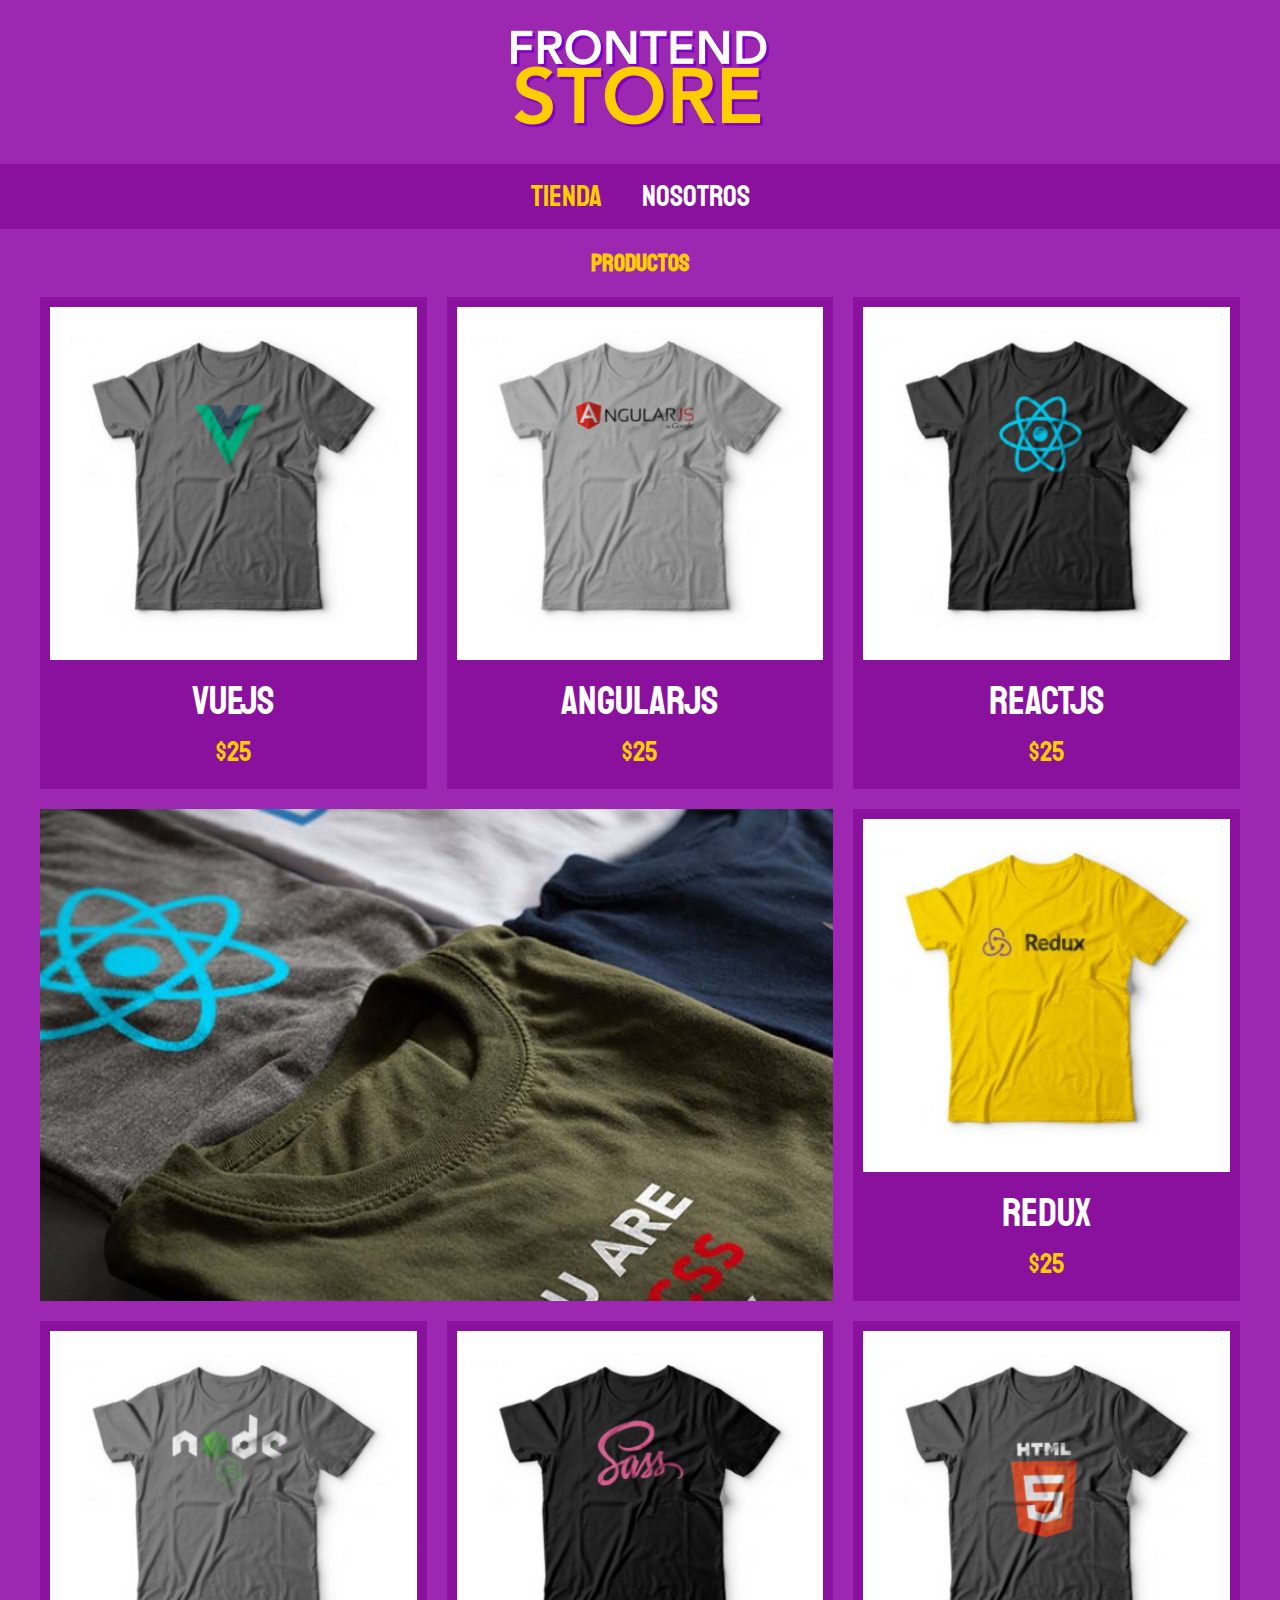
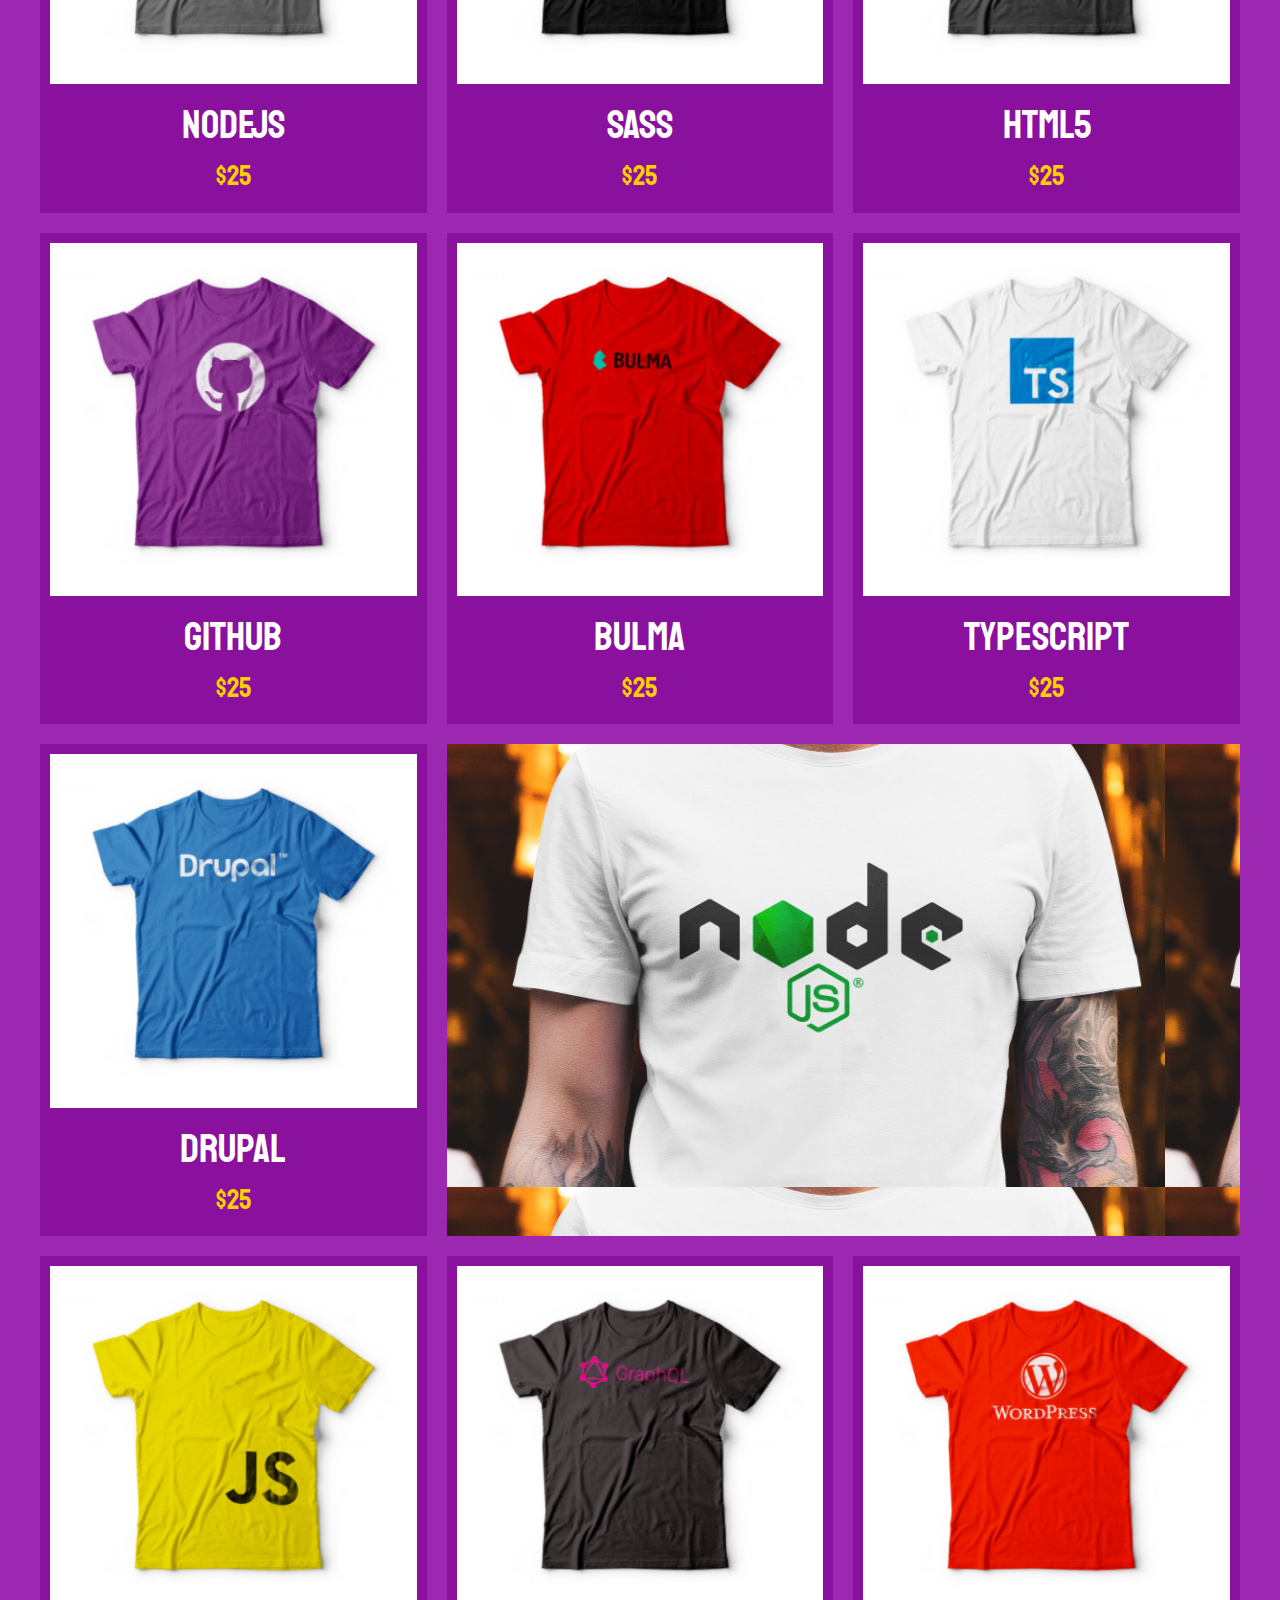
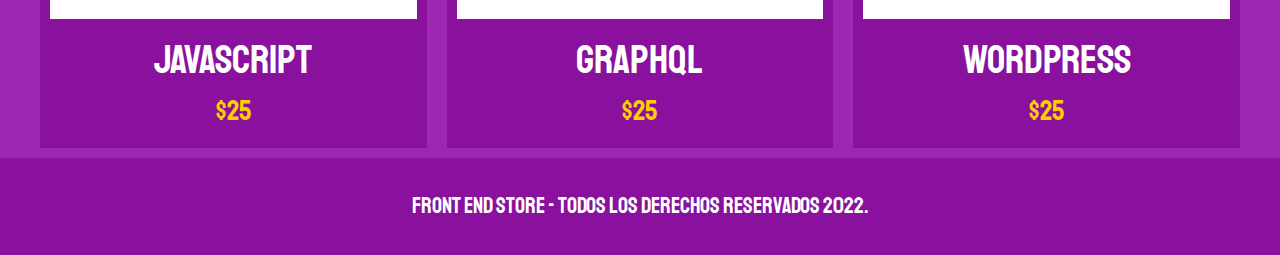
<file: index.html>
<!DOCTYPE html>
<html lang="en">
<head>
    <meta charset="UTF-8">
    <meta http-equiv="X-UA-Compatible" content="IE=edge">
    <meta name="viewport" content="width=device-width, initial-scale=1.0">

    <!-- Google fonts -->
    <link rel="preconnect" href="https://fonts.gstatic.com">
    <link href="https://fonts.googleapis.com/css2?family=Staatliches&display=swap" rel="stylesheet">

    <!-- Normalice -->
    <link rel="preload" href="css/normalice.css" as="style">
    <link rel="stylesheet" href="css/normalice.css">

    <!-- css -->
    <link rel="preload" href="css/style.css" as="style">
    <link rel="stylesheet" href="css/style.css">


    <title>FontEnd Store</title>
</head>
<body>
    
    <header class="header">
        <a href="index.html">
            <img class="header__logo" src="img/logo.png" alt="logotipo">
        </a>
    </header>

    <nav class="navegacion">
        <a class="navegacion__enlace navegacion__enlace--activo" href="index.html">Tienda</a>
        <a class="navegacion__enlace" href="nosotros.html">Nosotros</a>
    </nav>
    

    <!-- Muestra todos los productos -->
    <main class="contenedor">
        <h1>Productos</h1>

        <div class="grid">
            <div class="producto">
                <a href="producto.html">
                    <img class="producto__imagen" src="img/1.jpg" alt="Imagen Camisa">
                    <div class="producto__informacion">
                        <p class="producto__nombre">VueJs</p>
                        <p class="producto__precio">$25</p>
                    </div>
                </a>
            </div>  <!-- .producto -->

            <div class="producto">
                <a href="producto.html">
                    <img class="producto__imagen" src="img/2.jpg" alt="Imagen Camisa">
                    <div class="producto__informacion">
                        <p class="producto__nombre">AngularJs</p>
                        <p class="producto__precio">$25</p>
                    </div>
                </a>
            </div>  <!-- .producto -->

            <div class="producto">
                <a href="producto.html">
                    <img class="producto__imagen" src="img/3.jpg" alt="Imagen Camisa">
                    <div class="producto__informacion">
                        <p class="producto__nombre">ReactJs</p>
                        <p class="producto__precio">$25</p>
                    </div>
                </a>
            </div>  <!-- .producto -->

            <div class="producto">
                <a href="producto.html">
                    <img class="producto__imagen" src="img/4.jpg" alt="Imagen Camisa">
                    <div class="producto__informacion">
                        <p class="producto__nombre">Redux</p>
                        <p class="producto__precio">$25</p>
                    </div>
                </a>
            </div>  <!-- .producto -->

            <div class="producto">
                <a href="producto.html">
                    <img class="producto__imagen" src="img/5.jpg" alt="Imagen Camisa">
                    <div class="producto__informacion">
                        <p class="producto__nombre">NodeJs</p>
                        <p class="producto__precio">$25</p>
                    </div>
                </a>
            </div>  <!-- .producto -->

            <div class="producto">
                <a href="producto.html">
                    <img class="producto__imagen" src="img/6.jpg" alt="Imagen Camisa">
                    <div class="producto__informacion">
                        <p class="producto__nombre">SASS</p>
                        <p class="producto__precio">$25</p>
                    </div>
                </a>
            </div>  <!-- .producto -->

            <div class="producto">
                <a href="producto.html">
                    <img class="producto__imagen" src="img/7.jpg" alt="Imagen Camisa">
                    <div class="producto__informacion">
                        <p class="producto__nombre">HTML5</p>
                        <p class="producto__precio">$25</p>
                    </div>
                </a>
            </div>  <!-- .producto -->

            <div class="producto">
                <a href="producto.html">
                    <img class="producto__imagen" src="img/8.jpg" alt="Imagen Camisa">
                    <div class="producto__informacion">
                        <p class="producto__nombre">Github</p>
                        <p class="producto__precio">$25</p>
                    </div>
                </a>
            </div>  <!-- .producto -->

            <div class="producto">
                <a href="producto.html">
                    <img class="producto__imagen" src="img/9.jpg" alt="Imagen Camisa">
                    <div class="producto__informacion">
                        <p class="producto__nombre">Bulma</p>
                        <p class="producto__precio">$25</p>
                    </div>
                </a>
            </div>  <!-- .producto -->

            <div class="producto">
                <a href="producto.html">
                    <img class="producto__imagen" src="img/10.jpg" alt="Imagen Camisa">
                    <div class="producto__informacion">
                        <p class="producto__nombre">TypeScript</p>
                        <p class="producto__precio">$25</p>
                    </div>
                </a>
            </div>  <!-- .producto -->

            <div class="producto">
                <a href="producto.html">
                    <img class="producto__imagen" src="img/11.jpg" alt="Imagen Camisa">
                    <div class="producto__informacion">
                        <p class="producto__nombre">Drupal</p>
                        <p class="producto__precio">$25</p>
                    </div>
                </a>
            </div>  <!-- .producto -->

            <div class="producto">
                <a href="producto.html">
                    <img class="producto__imagen" src="img/12.jpg" alt="Imagen Camisa">
                    <div class="producto__informacion">
                        <p class="producto__nombre">JavaScript</p>
                        <p class="producto__precio">$25</p>
                    </div>
                </a>
            </div>  <!-- .producto -->

            <div class="producto">
                <a href="producto.html">
                    <img class="producto__imagen" src="img/13.jpg" alt="Imagen Camisa">
                    <div class="producto__informacion">
                        <p class="producto__nombre">GraphQL</p>
                        <p class="producto__precio">$25</p>
                    </div>
                </a>
            </div>  <!-- .producto -->

            <div class="producto">
                <a href="producto.html">
                    <img class="producto__imagen" src="img/14.jpg" alt="Imagen Camisa">
                    <div class="producto__informacion">
                        <p class="producto__nombre">WordPress</p>
                        <p class="producto__precio">$25</p>
                    </div>
                </a>
            </div>  <!-- .producto -->

            <div class="grafico grafico--camisas">
                
            </div>

            <div class="grafico grafico--node">
                
            </div>
        </div> <!-- .grid -->
    </main>

    <footer class="footer">
        <p class="footer__texto">Front End Store - Todos los derechos Reservados 2022.</p>
    </footer>
</body>
</html>
</file>
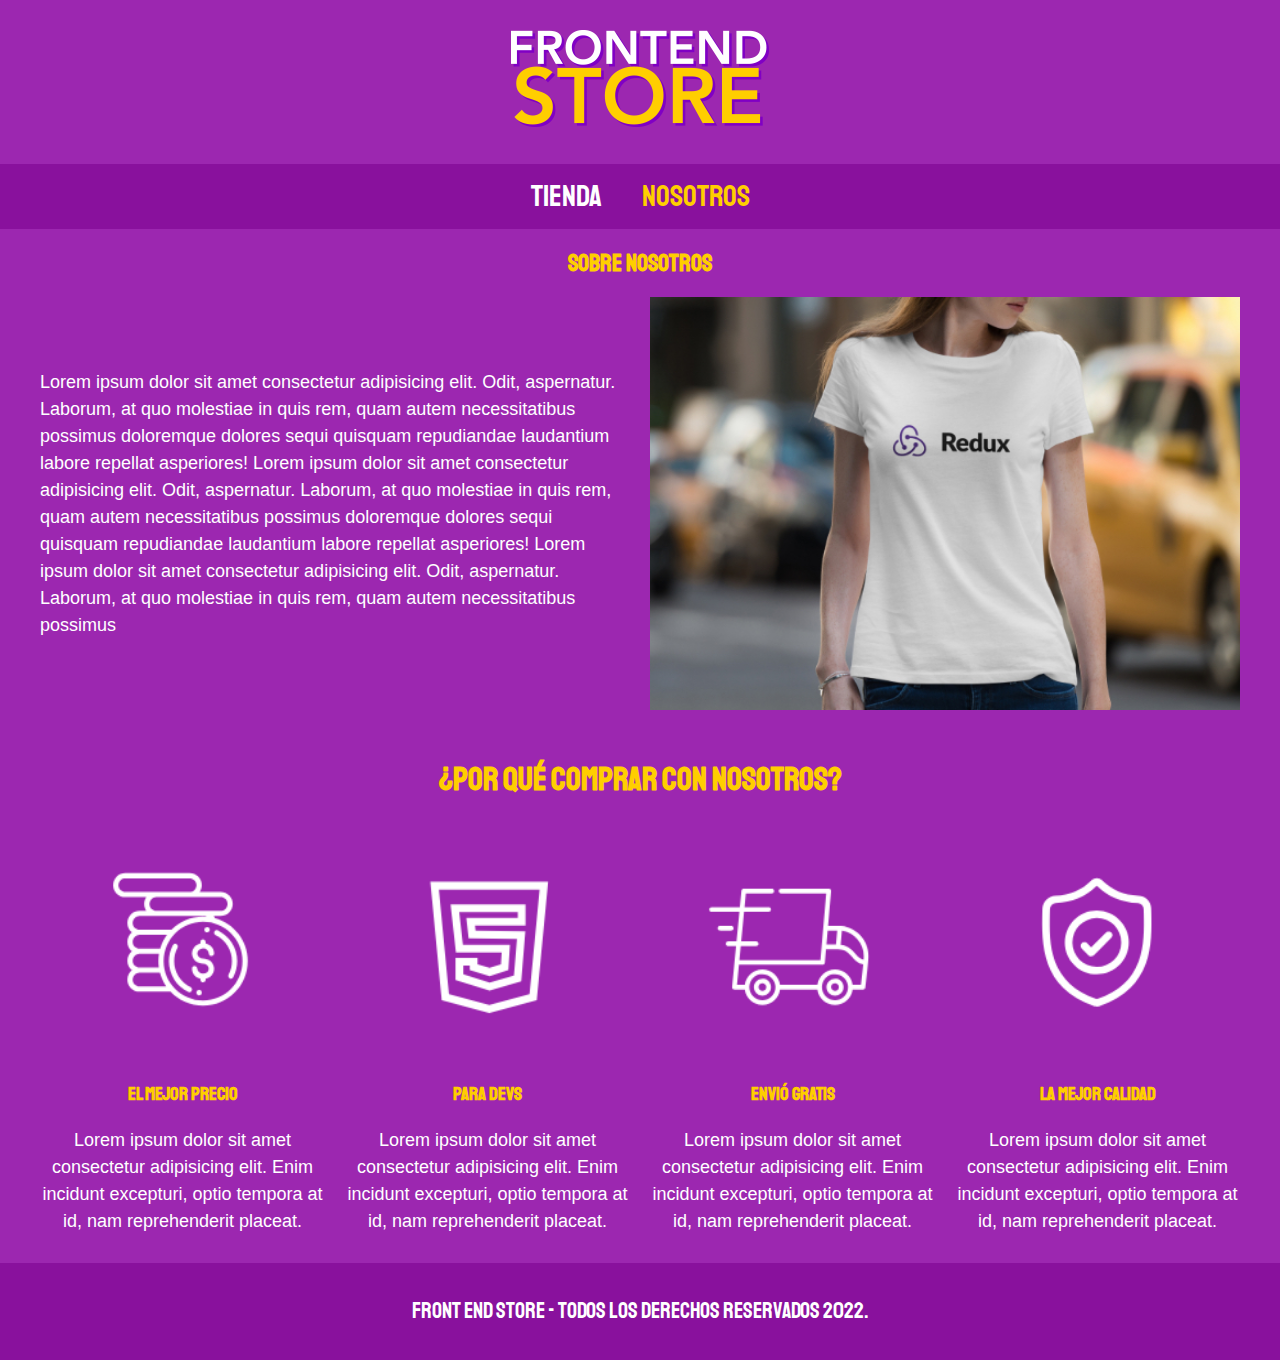
<file: nosotros.html>
<!DOCTYPE html>
<html lang="en">
<head>
    <meta charset="UTF-8">
    <meta http-equiv="X-UA-Compatible" content="IE=edge">
    <meta name="viewport" content="width=device-width, initial-scale=1.0">

    <!-- Google fonts -->
    <link rel="preconnect" href="https://fonts.gstatic.com">
    <link href="https://fonts.googleapis.com/css2?family=Staatliches&display=swap" rel="stylesheet">

    <!-- Normalice -->
    <link rel="preload" href="css/normalice.css" as="style">
    <link rel="stylesheet" href="css/normalice.css">

    <!-- css -->
    <link rel="preload" href="css/style.css" as="style">
    <link rel="stylesheet" href="css/style.css">


    <title>FontEnd Store</title>
</head>
<body>
    
    <header class="header">
        <a href="index.html">
            <img class="header__logo" src="img/logo.png" alt="logotipo">
        </a>
    </header>

    <nav class="navegacion">
        <a class="navegacion__enlace" href="index.html">Tienda</a>
        <a class="navegacion__enlace navegacion__enlace--activo" href="nosotros.html">Nosotros</a>
    </nav>
    
    <main class="contenedor">
        <h1>Sobre nosotros</h1>

        <div class="nosotros">
            <div class="nosotros__contenido">
                <p>
                    Lorem ipsum dolor sit amet consectetur adipisicing elit. Odit, aspernatur. Laborum, at quo molestiae in quis rem, quam autem necessitatibus possimus doloremque dolores sequi quisquam repudiandae laudantium labore repellat asperiores!
                    Lorem ipsum dolor sit amet consectetur adipisicing elit. Odit, aspernatur. Laborum, at quo molestiae in quis rem, quam autem necessitatibus possimus doloremque dolores sequi quisquam repudiandae laudantium labore repellat asperiores!
                    Lorem ipsum dolor sit amet consectetur adipisicing elit. Odit, aspernatur. Laborum, at quo molestiae in quis rem, quam autem necessitatibus possimus
                </p>
            </div>
            <img class="nosotros__imagen" src="img/nosotros.jpg" alt="imagen nosotros">
        </div>

    </main>

    <section class="contenedor comprar">
        <h2 class="comprar__titulo">¿Por qué comprar con nosotros?</h2>
        
        <div class="bloques">
            <div class="bloque">
                <img class="bloque__imagen" src="img/icono_1.png" alt="porque comprar">
                <h3 class="bloque_titulo">El mejor precio</h3>
                <p>Lorem ipsum dolor sit amet consectetur adipisicing elit. Enim incidunt excepturi, optio tempora at id, nam reprehenderit placeat.</p>
            </div>  <!-- .bloque -->

            <div class="bloque">
                <img class="bloque__imagen" src="img/icono_2.png" alt="porque comprar">
                <h3 class="bloque_titulo">Para devs</h3>
                <p>Lorem ipsum dolor sit amet consectetur adipisicing elit. Enim incidunt excepturi, optio tempora at id, nam reprehenderit placeat.</p>
            </div>  <!-- .bloque -->

            <div class="bloque">
                <img class="bloque__imagen" src="img/icono_3.png" alt="porque comprar">
                <h3 class="bloque_titulo">Envió gratis</h3>
                <p>Lorem ipsum dolor sit amet consectetur adipisicing elit. Enim incidunt excepturi, optio tempora at id, nam reprehenderit placeat.</p>
            </div>  <!-- .bloque -->

            <div class="bloque">
                <img class="bloque__imagen" src="img/icono_4.png" alt="porque comprar">
                <h3 class="bloque_titulo">La mejor calidad</h3>
                <p>Lorem ipsum dolor sit amet consectetur adipisicing elit. Enim incidunt excepturi, optio tempora at id, nam reprehenderit placeat.</p>
            </div>  <!-- .bloque -->
        </div> <!-- .bloques -->

    </section>  

    <footer class="footer">
        <p class="footer__texto">Front End Store - Todos los derechos Reservados 2022.</p>
    </footer>
</body>
</html>
</file>
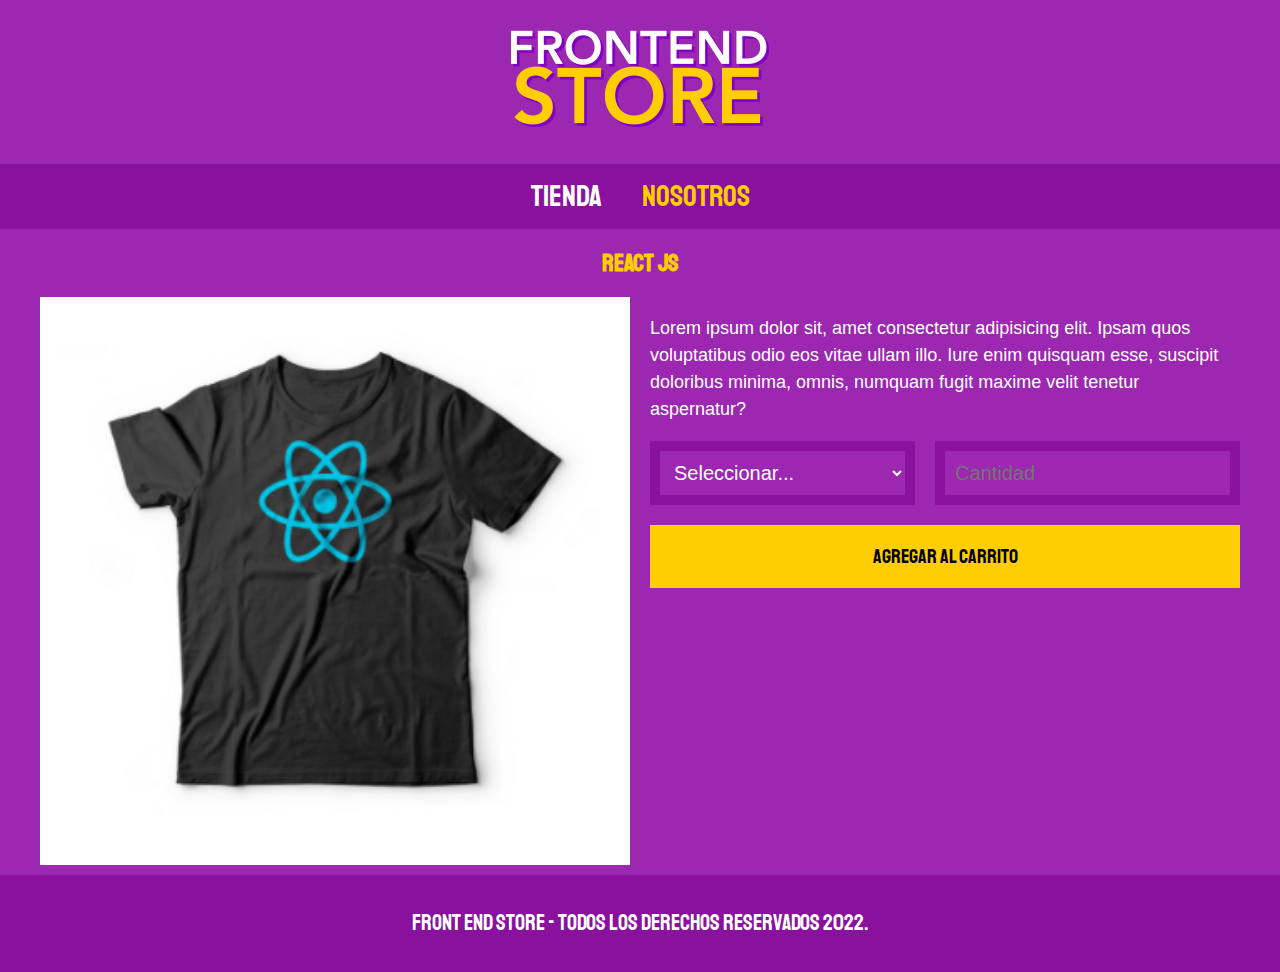
<file: producto.html>
<!DOCTYPE html>
<html lang="en">
<head>
    <meta charset="UTF-8">
    <meta http-equiv="X-UA-Compatible" content="IE=edge">
    <meta name="viewport" content="width=device-width, initial-scale=1.0">

    <!-- Google fonts -->
    <link rel="preconnect" href="https://fonts.gstatic.com">
    <link href="https://fonts.googleapis.com/css2?family=Staatliches&display=swap" rel="stylesheet">

    <!-- Normalice -->
    <link rel="preload" href="css/normalice.css" as="style">
    <link rel="stylesheet" href="css/normalice.css">

    <!-- css -->
    <link rel="preload" href="css/style.css" as="style">
    <link rel="stylesheet" href="css/style.css">


    <title>FontEnd Store</title>
</head>
<body>
    
    <header class="header">
        <a href="index.html">
            <img class="header__logo" src="img/logo.png" alt="logotipo">
        </a>
    </header>

    <nav class="navegacion">
        <a class="navegacion__enlace" href="index.html">Tienda</a>
        <a class="navegacion__enlace navegacion__enlace--activo" href="nosotros.html">Nosotros</a>
    </nav>
    
    <main class="contenedor">
        <h1>React JS</h1>

        <div class="camisa">
            <img class="camisa__imagen" src="img/3.jpg" alt="imagen del producto React JS">
            <div class="camisa__contenido">
                <p>Lorem ipsum dolor sit, amet consectetur adipisicing elit. Ipsam quos voluptatibus odio eos vitae ullam illo. Iure enim quisquam esse, suscipit doloribus minima, omnis, numquam fugit maxime velit tenetur aspernatur?</p>

                <form class="formulario">
                    <select class="formulario__campo" name="" id="">
                        <option disabled selected>Seleccionar...</option>
                        <option value="">Chica</option>
                        <option value="">Mediana</option>
                        <option value="">Grande</option>
                    </select>
                    <input class="formulario__campo" type="number" placeholder="Cantidad" min="1" >
                    <input class="formulario__submit" type="submit" value="Agregar al carrito">
                </form>
            </div>
        </div>
    </main>

    <footer class="footer">
        <p class="footer__texto">Front End Store - Todos los derechos Reservados 2022.</p>
    </footer>
</body>
</html>
</file>
<file: css/style.css>
:root{
    --primario: #9C27B0;
    --primarioOscuro: #89119D;
    --secundario: #FFCE00;
    --secundarioOscuro: rgb(233, 187, 2);
    --blanco: #FFF;
    --negro: #000;

    --fuentePrincipal: 'Staatliches';
}

/* apply a natural box layout model to all elements, but allowing components to change */
html {
    box-sizing: border-box;
    font-size: 62.5%; /* 1rem = 10px */
}

*, *:before, *:after {
    box-sizing: inherit;
}

/* Globales */

body{
    background-color: var(--primario);
    font-size: 16px;  /* 1rem = 10px */
    line-height: 1.5;
}

p{
    font-size: 1.8rem;
    font-family: Arial, Helvetica, sans-serif;
    color: var(--blanco);
}

a{
    text-decoration: none;
}

img{
    width: 100%; /* Imagenes responsivas */
}

.contenedor{
    max-width: 120rem;
    margin: 0 auto;     /* Centra el contenido */
}

h1, h2, h3{
    text-align: center;
    color:var(--secundario);
    font-family: var(--fuentePrincipal);
}

h1{font-size: 4rem;}
h2{font-size: 3.2rem;}
h1{font-size: 2.4rem;}



/* Header */

.header{
    display: flex;
    justify-content: center;    /* Alinea horizontalmente */
}

.header__logo{
    margin: 3rem 0;
}

/* Footer */

.footer{
    background-color: var(--primarioOscuro);
    padding: 1rem 0;
    margin-top: 1rem;
}

.footer__texto{
    text-align: center;
    font-family: var(--fuentePrincipal);
    font-size: 2.2rem;
}

/* Navegacion */

.navegacion{
    background-color: var(--primarioOscuro);
    padding: 1rem 0;
    display: flex;
    justify-content: center;    /* Alinea horizontalmente porque esta en row */
    gap: 2rem;                  /*Forma nueva separacion no soportada en todos los navegadores */
}

.navegacion__enlace{
    font-family: var(--fuentePrincipal);
    color: var(--blanco);
    font-size: 3rem;
    margin-right: 2rem; /* Separacion entre enlaces*/
    
}

/* Quita el margin-right al ultimo elemento de navegacion__enlace */
.navegacion__enlace:last-of-type{
    margin-right: 0;
}

.navegacion__enlace:hover,
.navegacion__enlace--activo{
    color: var(--secundario);
}

/* Grid */

.grid{
    display: grid;
    grid-template-columns: repeat(2, 1fr);
    column-gap: 2rem;
    row-gap: 2rem;
}

@media (min-width: 768px){
    .grid{
        grid-template-columns: repeat(3, 1fr);
    }
}

/* Productos */
.producto{
    background-color: var(--primarioOscuro);
    padding: 1rem;
}

/* .producto__imagen{
    
}
.producto__informacion{

} */

.producto__nombre{
    font-size: 4rem;
}
.producto__precio{
    font-size: 2.8rem;
    color: var(--secundario);
}

.producto__nombre,
.producto__precio{
    font-family: var(--fuentePrincipal);
    margin: 1rem 0;
    text-align: center;
    line-height: 1.2;
} 

/* Graficos */

.grafico{
    min-height: 30rem;
    grid-column: 1/3;
}

/* Coloca el elemento en la fila (row) 2,3 del grid
   y abarca las columna de la 1 a la 3
*/
.grafico--camisas{
    grid-row: 2 / 3;    
    background-image: url(../img/grafico1.jpg);
    background-repeat: no-repeat;
    background-size: cover;
}

.grafico--node{
    background-image: url(../img/grafico2.jpg);
    grid-row: 8 / 9;
}

@media (min-width: 768px){
    /* Coloca el elemento en la fila (row) 5,6 del grid
    y abarca las columna de la 2 a la 4 */
    .grafico--node{
        grid-row: 5 / 6;    
        grid-column: 2 / 4;
    }
}

/* Nosotros */

.nosotros{
    /* display: flex;
    flex-direction: column-reverse; */
    display: grid;
    grid-template-rows: repeat(2, auto);
    row-gap: 2rem;
    
}

@media (min-width: 768px){
    .nosotros{
        /* flex-direction: row; */
        grid-template-columns: repeat(2, 1fr);
        column-gap: 2rem;
        align-items: center;
    }
}

.nosotros__imagen{
    grid-row: 1 / 2;
}

@media (min-width: 768px){
    .nosotros__imagen{
        grid-column: 2 / 3;
    }    
}

/* Bloques */

.bloques{
    display: grid;
    grid-template-columns: repeat(2, 1fr);
    column-gap: 2rem;
    row-gap: 2rem;

}

@media (min-width: 768px){
    .bloques{
        grid-template-columns: repeat(4, 1fr);
    }
}

.bloque{
    text-align: center;
}

.bloque__titulo{
    margin: 0;
}

/* Producto */

@media (min-width: 768px){
    .camisa{
        display: grid;
        grid-template-columns: repeat(2, 1fr);
        column-gap: 2rem;
    }
}

/* Formulario */

.formulario{
    display: grid;
    grid-template-columns: repeat(2, 1fr);
    column-gap: 2rem;
    row-gap: 2rem;
}

.formulario__campo{
    /* border-color: var(--primarioOscuro);
    border-width: 1rem;
    border-style: solid; */

    border: 1rem solid var(--primarioOscuro);
    background-color: transparent;
    color: var(--blanco);
    font-size: 2rem;
    font-family: Arial, Helvetica, sans-serif;
    padding: 1rem;
    /* appearance: none; */
}

.formulario__submit{
    background-color: var(--secundario);
    border: none;
    font-size: 2rem;
    font-family: var(--fuentePrincipal);
    padding: 2rem;
    transition: background-color .3s ease;
    grid-column: 1 / 3;
}

.formulario__submit:hover{
    cursor: pointer;
    background-color: var(--secundarioOscuro);
}
</file>
<file: css/normalice.css>
/*! normalize.css v8.0.1 | MIT License | github.com/necolas/normalize.css */

/* Document
   ========================================================================== */

/**
 * 1. Correct the line height in all browsers.
 * 2. Prevent adjustments of font size after orientation changes in iOS.
 */

 html {
    line-height: 1.15; /* 1 */
    -webkit-text-size-adjust: 100%; /* 2 */
  }
  
  /* Sections
     ========================================================================== */
  
  /**
   * Remove the margin in all browsers.
   */
  
  body {
    margin: 0;
  }
  
  /**
   * Render the `main` element consistently in IE.
   */
  
  main {
    display: block;
  }
  
  /**
   * Correct the font size and margin on `h1` elements within `section` and
   * `article` contexts in Chrome, Firefox, and Safari.
   */
  
  h1 {
    font-size: 2em;
    margin: 0.67em 0;
  }
  
  /* Grouping content
     ========================================================================== */
  
  /**
   * 1. Add the correct box sizing in Firefox.
   * 2. Show the overflow in Edge and IE.
   */
  
  hr {
    box-sizing: content-box; /* 1 */
    height: 0; /* 1 */
    overflow: visible; /* 2 */
  }
  
  /**
   * 1. Correct the inheritance and scaling of font size in all browsers.
   * 2. Correct the odd `em` font sizing in all browsers.
   */
  
  pre {
    font-family: monospace, monospace; /* 1 */
    font-size: 1em; /* 2 */
  }
  
  /* Text-level semantics
     ========================================================================== */
  
  /**
   * Remove the gray background on active links in IE 10.
   */
  
  a {
    background-color: transparent;
  }
  
  /**
   * 1. Remove the bottom border in Chrome 57-
   * 2. Add the correct text decoration in Chrome, Edge, IE, Opera, and Safari.
   */
  
  abbr[title] {
    border-bottom: none; /* 1 */
    text-decoration: underline; /* 2 */
    text-decoration: underline dotted; /* 2 */
  }
  
  /**
   * Add the correct font weight in Chrome, Edge, and Safari.
   */
  
  b,
  strong {
    font-weight: bolder;
  }
  
  /**
   * 1. Correct the inheritance and scaling of font size in all browsers.
   * 2. Correct the odd `em` font sizing in all browsers.
   */
  
  code,
  kbd,
  samp {
    font-family: monospace, monospace; /* 1 */
    font-size: 1em; /* 2 */
  }
  
  /**
   * Add the correct font size in all browsers.
   */
  
  small {
    font-size: 80%;
  }
  
  /**
   * Prevent `sub` and `sup` elements from affecting the line height in
   * all browsers.
   */
  
  sub,
  sup {
    font-size: 75%;
    line-height: 0;
    position: relative;
    vertical-align: baseline;
  }
  
  sub {
    bottom: -0.25em;
  }
  
  sup {
    top: -0.5em;
  }
  
  /* Embedded content
     ========================================================================== */
  
  /**
   * Remove the border on images inside links in IE 10.
   */
  
  img {
    border-style: none;
  }
  
  /* Forms
     ========================================================================== */
  
  /**
   * 1. Change the font styles in all browsers.
   * 2. Remove the margin in Firefox and Safari.
   */
  
  button,
  input,
  optgroup,
  select,
  textarea {
    font-family: inherit; /* 1 */
    font-size: 100%; /* 1 */
    line-height: 1.15; /* 1 */
    margin: 0; /* 2 */
  }
  
  /**
   * Show the overflow in IE.
   * 1. Show the overflow in Edge.
   */
  
  button,
  input { /* 1 */
    overflow: visible;
  }
  
  /**
   * Remove the inheritance of text transform in Edge, Firefox, and IE.
   * 1. Remove the inheritance of text transform in Firefox.
   */
  
  button,
  select { /* 1 */
    text-transform: none;
  }
  
  /**
   * Correct the inability to style clickable types in iOS and Safari.
   */
  
  button,
  [type="button"],
  [type="reset"],
  [type="submit"] {
    -webkit-appearance: button;
  }
  
  /**
   * Remove the inner border and padding in Firefox.
   */
  
  button::-moz-focus-inner,
  [type="button"]::-moz-focus-inner,
  [type="reset"]::-moz-focus-inner,
  [type="submit"]::-moz-focus-inner {
    border-style: none;
    padding: 0;
  }
  
  /**
   * Restore the focus styles unset by the previous rule.
   */
  
  button:-moz-focusring,
  [type="button"]:-moz-focusring,
  [type="reset"]:-moz-focusring,
  [type="submit"]:-moz-focusring {
    outline: 1px dotted ButtonText;
  }
  
  /**
   * Correct the padding in Firefox.
   */
  
  fieldset {
    padding: 0.35em 0.75em 0.625em;
  }
  
  /**
   * 1. Correct the text wrapping in Edge and IE.
   * 2. Correct the color inheritance from `fieldset` elements in IE.
   * 3. Remove the padding so developers are not caught out when they zero out
   *    `fieldset` elements in all browsers.
   */
  
  legend {
    box-sizing: border-box; /* 1 */
    color: inherit; /* 2 */
    display: table; /* 1 */
    max-width: 100%; /* 1 */
    padding: 0; /* 3 */
    white-space: normal; /* 1 */
  }
  
  /**
   * Add the correct vertical alignment in Chrome, Firefox, and Opera.
   */
  
  progress {
    vertical-align: baseline;
  }
  
  /**
   * Remove the default vertical scrollbar in IE 10+.
   */
  
  textarea {
    overflow: auto;
  }
  
  /**
   * 1. Add the correct box sizing in IE 10.
   * 2. Remove the padding in IE 10.
   */
  
  [type="checkbox"],
  [type="radio"] {
    box-sizing: border-box; /* 1 */
    padding: 0; /* 2 */
  }
  
  /**
   * Correct the cursor style of increment and decrement buttons in Chrome.
   */
  
  [type="number"]::-webkit-inner-spin-button,
  [type="number"]::-webkit-outer-spin-button {
    height: auto;
  }
  
  /**
   * 1. Correct the odd appearance in Chrome and Safari.
   * 2. Correct the outline style in Safari.
   */
  
  [type="search"] {
    -webkit-appearance: textfield; /* 1 */
    outline-offset: -2px; /* 2 */
  }
  
  /**
   * Remove the inner padding in Chrome and Safari on macOS.
   */
  
  [type="search"]::-webkit-search-decoration {
    -webkit-appearance: none;
  }
  
  /**
   * 1. Correct the inability to style clickable types in iOS and Safari.
   * 2. Change font properties to `inherit` in Safari.
   */
  
  ::-webkit-file-upload-button {
    -webkit-appearance: button; /* 1 */
    font: inherit; /* 2 */
  }
  
  /* Interactive
     ========================================================================== */
  
  /*
   * Add the correct display in Edge, IE 10+, and Firefox.
   */
  
  details {
    display: block;
  }
  
  /*
   * Add the correct display in all browsers.
   */
  
  summary {
    display: list-item;
  }
  
  /* Misc
     ========================================================================== */
  
  /**
   * Add the correct display in IE 10+.
   */
  
  template {
    display: none;
  }
  
  /**
   * Add the correct display in IE 10.
   */
  
  [hidden] {
    display: none;
  }
</file>
